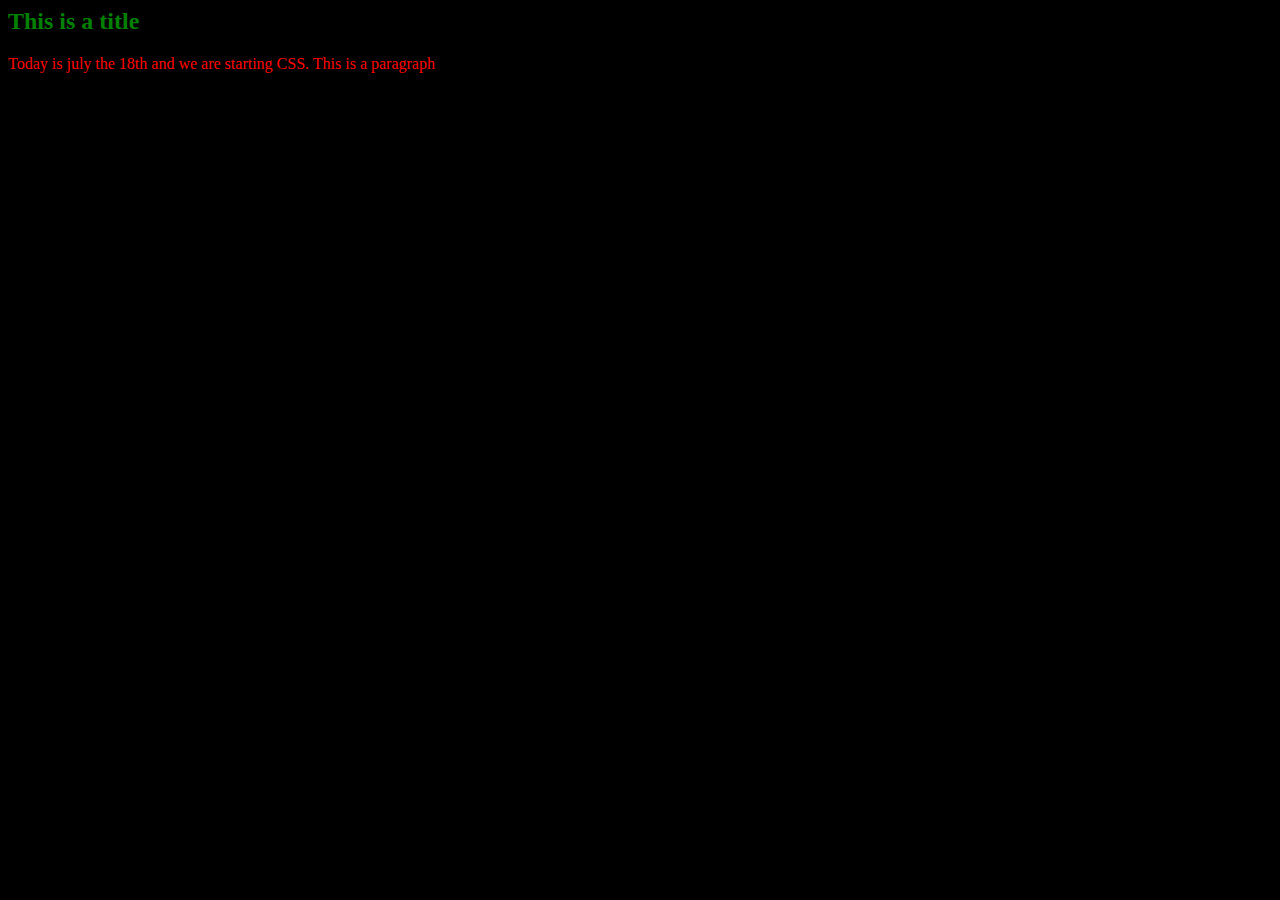
<file: task_1/index.html>
<html>
    <head>
        <style>
            h2 {color: green;}
            p {color: red;}
            body {background-color: black;}
            p {}
        </style>

    </head>
    <body>
        <h2>This is a title</h2>
        <p> Today is july the 18th and we are starting CSS. This is a paragraph</p>
    </body>
</html>
</file>
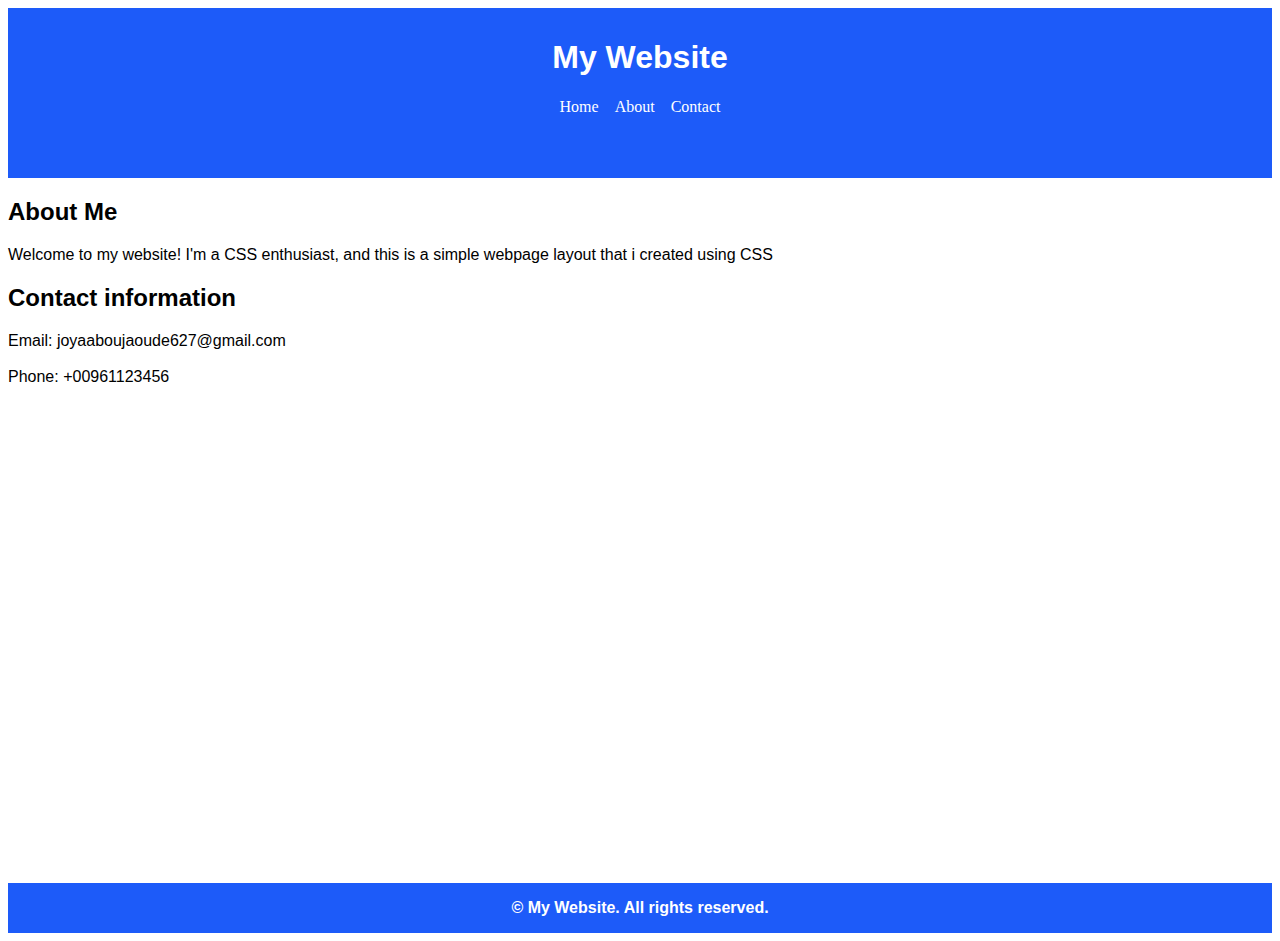
<file: task_2/index.html>
<html>
    <head>
        <link rel="stylesheet" href="styles.css">
      </head>
    <body>
    <header>
    <h1>My Website</h1> 
    <ul>
        <li><a href="./Home.html"> Home</a></li>
        <li><a href="./About.html"> About</a></li>
        <li><a href="./contact.html"> Contact</a></li>
    </ul>
    </header>
     <h2>About Me</h2>
      <P>Welcome to my website! I'm a CSS enthusiast, and this is a simple webpage layout that i created using CSS</P>
     <h2>Contact information</h2>
     <p>
        Email: joyaaboujaoude627@gmail.com <br> <br>
        Phone: +00961123456 <br> <br></p>
        <iframe src='https://my.spline.design/untitled-2177a175a86f14ac81935c43b1a64667/' frameborder='0' width='30%' height='50%'></iframe>
        <footer>
        <h4>&#169; My Website. All rights reserved.</h4>
        </footer>
    </body>
</html>
</file>
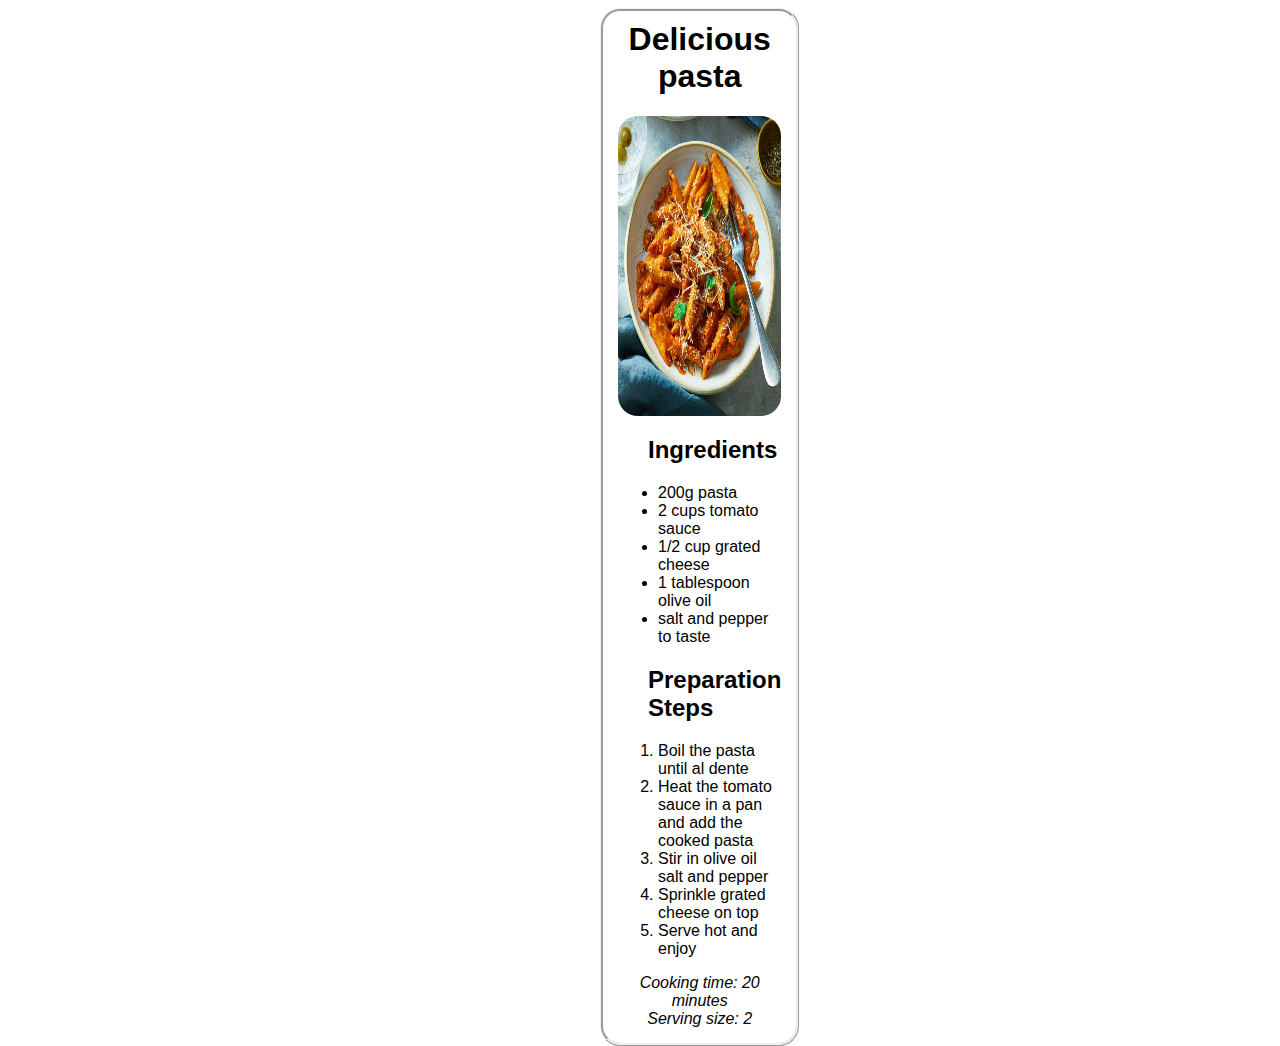
<file: task_3/index.html>
<html>
    <head>
        <link rel="stylesheet" href="styles.css">
    </head>
    <body class="body"> 
        <h1 class="heading">Delicious pasta</h1>
        <img class="img" src="./Pasta-alla-vodka-f1d2e1c.jpg" alt="pasta img">
        <h2 class="h2"> Ingredients</h2>
        <ul class="ul">
            <li>200g pasta</li>
            <li>2 cups tomato sauce</li>
            <li>1/2 cup grated cheese</li>
            <li>1 tablespoon olive oil</li>
            <li>salt and pepper to taste</li>
        </ul>
        <h2 class="h2">Preparation Steps</h2>
        <ol class="ol">
            <li>Boil the pasta until al dente</li>
            <li>Heat the tomato sauce in a pan and add the cooked pasta</li>
            <li>Stir in olive oil salt and pepper</li>
            <li>Sprinkle grated cheese on top</li>
            <li>Serve hot and enjoy</li>
        </ol>
        <p class="paragraph">Cooking time: 20 minutes <br>
            Serving size: 2
        </p>
    </body>
</html>
</file>
<file: task_2/styles.css>
Header {background-color: rgb(29, 91, 249); text-align: center; height: 150px;padding-top: 10px;padding-bottom: 10px;}
  h1 {color: white; 
      font-family: Arial, Helvetica, sans-serif;}
  ul {list-style-type: none;
      justify-content: center; 
      display: flex;
      margin: 0; 
      padding: 0; }
  li {float: left; }
  li a {padding: 8px;text-decoration: none;}
  a {color: white;}
h2 {font-family: Arial, Helvetica, sans-serif;}
 p {font-family: Arial, Helvetica, sans-serif;}
footer {background-color: rgb(29, 91, 249);
        justify-content: center; 
        align-items: center; 
        height: 50px;}
h4 {color: white;
    font-family: Arial, Helvetica, sans-serif; 
    display: flex; 
    justify-content: center;
    align-items: center;
    height: 50px;}
</file>
<file: task_3/styles.css>
.heading {
    text-align: center;
    justify-content: center;
    font-family:Arial, Helvetica, sans-serif ;
    padding-top: 10px;}
.img {
    width: 100%;
    height: 300px;
    border-radius: 20px;}
.h2 {
    font-family: Arial, Helvetica, sans-serif;
    margin-left: 30px;}
.ul {font-family: Arial, Helvetica, sans-serif;}
.ol {font-family: Arial, Helvetica, sans-serif;}
.paragraph {
    font-style: italic; 
    font-family: 'Lucida Sans', 'Lucida Sans Regular', 'Lucida Grande', 'Lucida Sans Unicode', Geneva, Verdana, sans-serif;
     text-align: center;}
.body {
    border-style: ridge;
    border-radius: 20px;
    box-shadow: 10px;
    margin-left: 600px;
    margin-right: 600px;
    padding: 0 15px 15px 15px;
    position: absolute;
   
}
</file>
